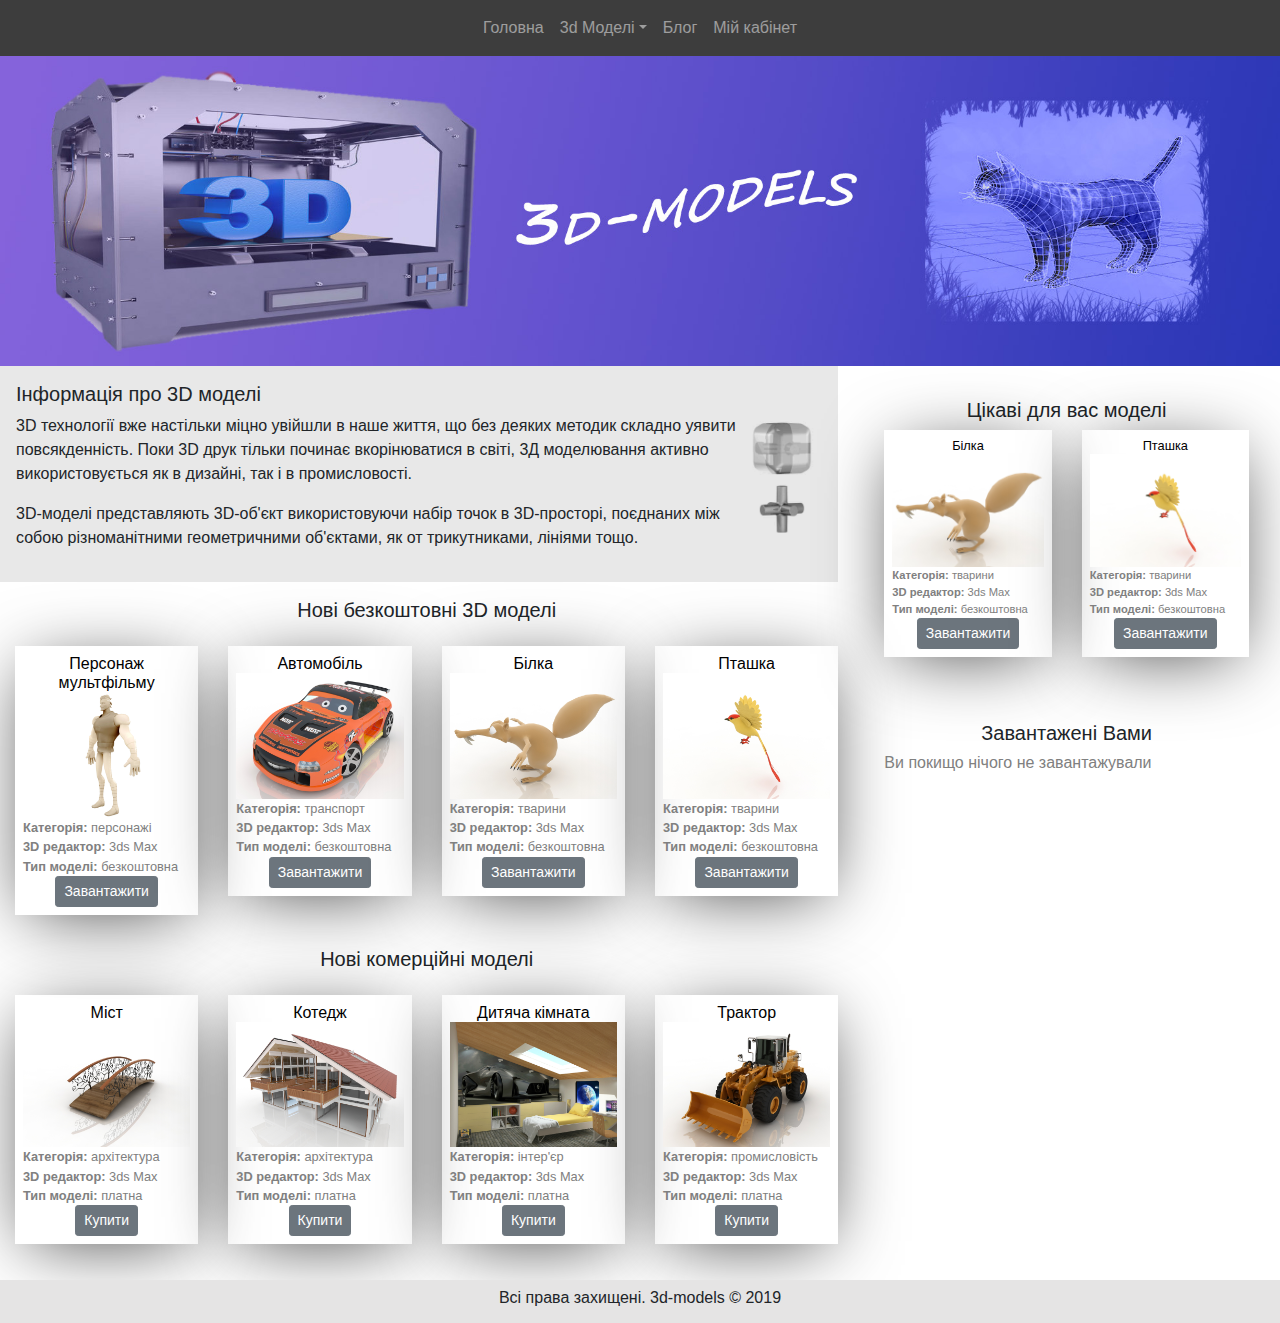
<file: Bezushko/index.html>
<!doctype html>
<html lang="en">
  <head>
    <!-- Required meta tags -->
    <meta charset="utf-8">
    <meta name="viewport" content="width=device-width, initial-scale=1, shrink-to-fit=no">
       <!-- Bootstrap CSS -->
    <link rel="stylesheet" href="https://stackpath.bootstrapcdn.com/bootstrap/4.3.1/css/bootstrap.min.css" integrity="sha384-ggOyR0iXCbMQv3Xipma34MD+dH/1fQ784/j6cY/iJTQUOhcWr7x9JvoRxT2MZw1T" crossorigin="anonymous">
    <link rel="stylesheet" href="https://cdnjs.cloudflare.com/ajax/libs/animate.css/3.7.0/animate.min.css">
    <link rel="stylesheet" type="text/css" href="style.css">
    <title>3d-models</title>
  </head>
  <body>
    <header>
        <nav class="navbar navbar-expand-lg navbar-dark nav-bg">
            <button class="navbar-toggler" type="button" data-toggle="collapse" data-target="#navbarSupportedContent" aria-controls="navbarSupportedContent" aria-expanded="false" aria-label="Toggle navigation">
                <span class="navbar-toggler-icon"></span>
            </button>
            <div class="collapse navbar-collapse justify-content-center" id="navbarSupportedContent">
                <ul class="navbar-nav  justify-content-center">
                    <li class="nav-item">
                        <a class="nav-link " href="index.html">Головна</a>
                    </li>
                    <li class="nav-item dropdown">
                            <a class="nav-link dropdown-toggle" href="#" id="dropdown01" data-toggle="dropdown" aria-haspopup="true" aria-expanded="false">3d Моделі</a>
                            <div class="dropdown-menu" aria-labelledby="dropdown01">
                              <a class="dropdown-item" href="#">Персонажі</a>
                              <a class="dropdown-item" href="#">Тварини</a>
                              <a class="dropdown-item" href="#">Транспорт</a>
                              <a class="dropdown-item" href="#">Промисловість</a>
                              <a class="dropdown-item" href="#">Архітектура</a>
                              <a class="dropdown-item" href="#">Інтер'єр</a>
                            </div>
                          </li>
                    <li class="nav-item">
                        <a class="nav-link" href="#">Блог</a>
                    </li>
                    <li class="nav-item">
                        <a class="nav-link" href="#">Мій кабінет</a>
                    </li>
                </ul>                
            </div>
        </nav>
        <img class="img-fluid" src="img/logo.jpg">
    </header>
    <div class="container-fluid">
        <div class="row">
            <main class="col-md-8">
                <div class="about p-3 mb-3">
                    <h5>Інформація про 3D моделі</h5>
                    <img class="gif" src="img/img-mod.gif">
                    <p>3D технології вже настільки міцно увійшли в наше життя, що без деяких методик складно уявити повсякденність. Поки 3D друк тільки починає вкорінюватися в світі, 3Д моделювання активно використовується як в дизайні, так і в промисловості.</p>
                        <p>3D-моделі представляють 3D-об'єкт використовуючи набір точок в 3D-просторі, поєднаних між собою різноманітними геометричними об'єктами, як от трикутниками, лініями тощо.</p>
                 </div>
               <div class="bezkoshtovni">
                   <h5 class="text-center pb-3">Нові безкоштовні 3D моделі</h5>
                   <div class="row">
                       <div class="col-md-3 pb-3">
                            <div class="model text-center p-2">
                                <h6>Персонаж мультфільму</h6>
                                 <img class="img-fluid" src="img/mod1.jpg">
                                 <p><span class="redaktor">Категорія: </span>персонажі</p>
                                <p><span class="redaktor">3D редактор: </span>3ds Max</p>
                                <p><span class="redaktor">Тип моделі: </span>безкоштовна</p>
                                <button type="button" class="btn btn-secondary btn-sm">Завантажити</button>
                            </div> 
                         </div>
                         <div class="col-md-3 pb-3">
                            <div class="model text-center p-2">
                                <h6>Автомобіль</h6>
                                 <img class="img-fluid" src="img/mod2.jpg">
                                 <p><span class="redaktor">Категорія: </span>транспорт</p>
                                <p><span class="redaktor">3D редактор: </span>3ds Max</p>
                                <p><span class="redaktor">Тип моделі: </span>безкоштовна</p>
                                <button type="button" class="btn btn-secondary btn-sm">Завантажити</button>
                            </div> 
                         </div>
                         <div class="col-md-3 pb-3">
                            <div class="model text-center p-2">
                                <h6>Білка</h6>
                                 <img class="img-fluid" src="img/mod3.jpg">
                                 <p><span class="redaktor">Категорія: </span>тварини</p>
                                <p><span class="redaktor">3D редактор: </span>3ds Max</p>
                                <p><span class="redaktor">Тип моделі: </span>безкоштовна</p>
                                <button type="button" class="btn btn-secondary btn-sm">Завантажити</button>
                            </div> 
                         </div>
                         <div class="col-md-3 pb-3">
                            <div class="model text-center p-2">
                                <h6>Пташка</h6>
                                 <img class="img-fluid" src="img/mod4.jpg">
                                 <p><span class="redaktor">Категорія: </span>тварини</p>
                                <p><span class="redaktor">3D редактор: </span>3ds Max</p>
                                <p><span class="redaktor">Тип моделі: </span>безкоштовна</p>
                                <button type="button" class="btn btn-secondary btn-sm">Завантажити</button>
                            </div> 
                         </div>

                   </div>
               </div>
               <div class="platni">
                   <h5 class="text-center mt-3 pb-3">Нові комерційні моделі</h5>
                   <div class="row">
                       <div class="col-md-3 pb-3">
                            <div class="model text-center p-2">
                                <h6>Міст</h6>
                                 <img class="img-fluid" src="img/mod5.jpg">
                                 <p><span class="redaktor">Категорія: </span>архітектура</p>
                                <p><span class="redaktor">3D редактор: </span>3ds Max</p>
                                <p><span class="redaktor">Тип моделі: </span>платна</p>
                                <button type="button" class="btn btn-secondary btn-sm">Купити</button>
                            </div> 
                         </div>
                         <div class="col-md-3 pb-3">
                            <div class="model text-center p-2">
                                <h6>Котедж</h6>
                                 <img class="img-fluid" src="img/mod6.jpg">
                                 <p><span class="redaktor">Категорія: </span>архітектура</p>
                                <p><span class="redaktor">3D редактор: </span>3ds Max</p>
                                <p><span class="redaktor">Тип моделі: </span>платна</p>
                                <button type="button" class="btn btn-secondary btn-sm">Купити</button>
                            </div> 
                         </div>
                         <div class="col-md-3 pb-3">
                            <div class="model text-center p-2">
                                <h6>Дитяча кімната</h6>
                                 <img class="img-fluid" src="img/mod7.jpg">
                                 <p><span class="redaktor">Категорія: </span>інтер'єр</p>
                                <p><span class="redaktor">3D редактор: </span>3ds Max</p>
                                <p><span class="redaktor">Тип моделі: </span>платна</p>
                                <button type="button" class="btn btn-secondary btn-sm">Купити</button>
                            </div> 
                         </div>
                         <div class="col-md-3 pb-3">
                            <div class="model text-center p-2">
                                <h6>Трактор</h6>
                                 <img class="img-fluid" src="img/mod8.jpg">
                                 <p><span class="redaktor">Категорія: </span>промисловість</p>
                                <p><span class="redaktor">3D редактор: </span>3ds Max</p>
                                <p><span class="redaktor">Тип моделі: </span>платна</p>
                                <button type="button" class="btn btn-secondary btn-sm">Купити</button>
                            </div> 
                         </div>

                   </div>
               </div>
                
                   
            </main>
            <aside class="zic-model col-md-4 animated pulse">
                <div class="p-3 my-3 "><h5 class="text-center">Цікаві для вас моделі</h5>
                    <div class="row">
                        <div class="col-md-6 pb-3">
                           <div class="model text-center p-2">
                               <h6>Білка</h6>
                                <img class="img-fluid" src="img/mod3.jpg">
                                <p><span class="redaktor">Категорія: </span>тварини</p>
                               <p><span class="redaktor">3D редактор: </span>3ds Max</p>
                               <p><span class="redaktor">Тип моделі: </span>безкоштовна</p>
                               <button type="button" class="btn btn-secondary btn-sm">Завантажити</button>
                           </div> 
                        </div>
                    

                        <div class="col-md-6 pb-3">
                           <div class="model text-center p-2">
                               <h6>Пташка</h6>
                                <img class="img-fluid" src="img/mod4.jpg">
                                <p><span class="redaktor">Категорія: </span>тварини</p>
                               <p><span class="redaktor">3D редактор: </span>3ds Max</p>
                               <p><span class="redaktor">Тип моделі: </span>безкоштовна</p>
                               <button type="button" class="btn btn-secondary btn-sm">Завантажити</button>
                           </div> 
                        </div>    
                    </div> </div>
                
                <div class="top p-3 my-3"><h5 class="text-center">Завантажені Вами</h5>
                   <h6 class="text-gray">Ви покищо нічого не завантажували</h6>
                </div>
            </aside>
            <footer class="col-md-12 text-center"><h6> Всі права захищені. 3d-models © 2019</h6>
                
            </footer>
        </div>
    </div>
    

    <!-- Optional JavaScript -->
    <!-- jQuery first, then Popper.js, then Bootstrap JS -->
    <script src="https://code.jquery.com/jquery-3.3.1.slim.min.js" integrity="sha384-q8i/X+965DzO0rT7abK41JStQIAqVgRVzpbzo5smXKp4YfRvH+8abtTE1Pi6jizo" crossorigin="anonymous"></script>
    <script src="https://cdnjs.cloudflare.com/ajax/libs/popper.js/1.14.7/umd/popper.min.js" integrity="sha384-UO2eT0CpHqdSJQ6hJty5KVphtPhzWj9WO1clHTMGa3JDZwrnQq4sF86dIHNDz0W1" crossorigin="anonymous"></script>
    <script src="https://stackpath.bootstrapcdn.com/bootstrap/4.3.1/js/bootstrap.min.js" integrity="sha384-JjSmVgyd0p3pXB1rRibZUAYoIIy6OrQ6VrjIEaFf/nJGzIxFDsf4x0xIM+B07jRM" crossorigin="anonymous"></script>
  </body>
</html>
</file>
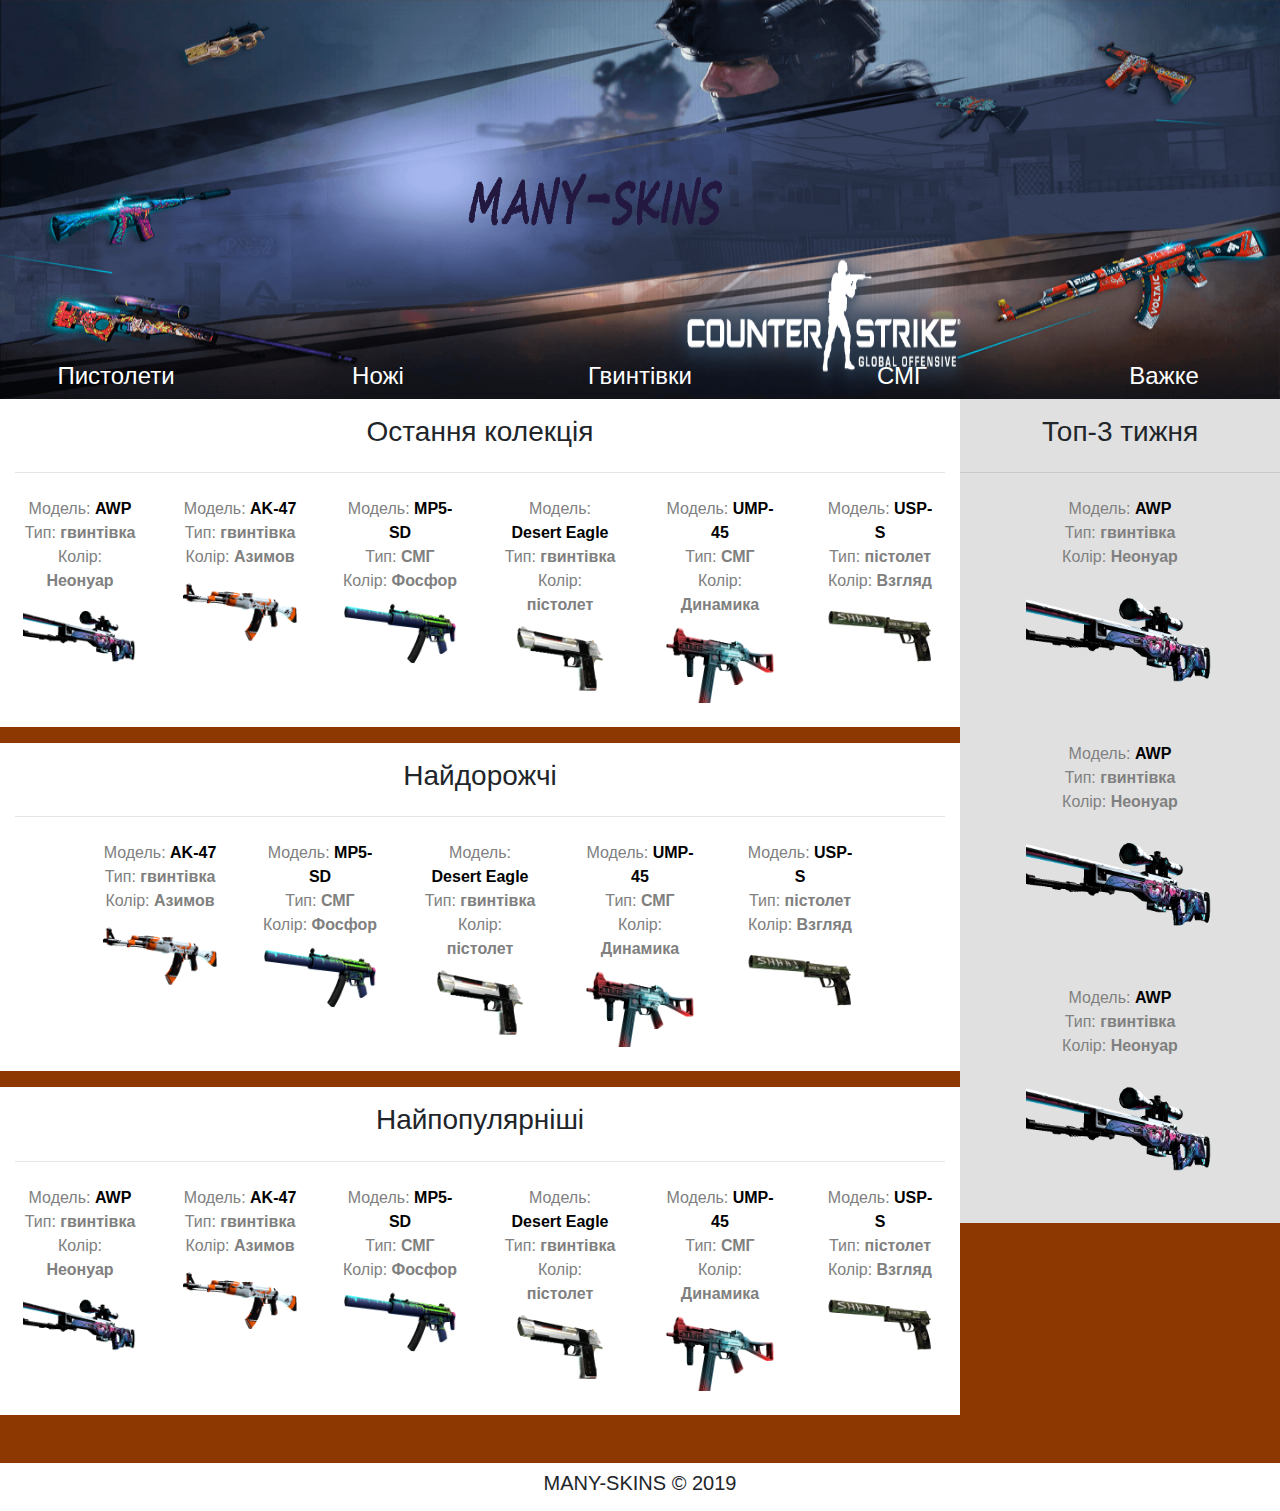
<file: Braniste/index.html>
<!doctype html>
<html lang="ru">
  <head>
    <!-- Required meta tags -->
    <meta charset="utf-8">
    <meta name="viewport" content="width=device-width, initial-scale=1, shrink-to-fit=no">

    <!-- Bootstrap CSS -->
    <link rel="stylesheet" href="https://stackpath.bootstrapcdn.com/bootstrap/4.3.1/css/bootstrap.min.css" integrity="sha384-ggOyR0iXCbMQv3Xipma34MD+dH/1fQ784/j6cY/iJTQUOhcWr7x9JvoRxT2MZw1T" crossorigin="anonymous">
    <link rel="stylesheet" type="text/css" href="style.css">
    <title>Hello, world!</title>
  </head>
  <body>
    <header>
            
            <img class="img-fluid w-100 h-bg" src="image/csgo_bg.png">
            <nav class="my-container">
                <div class="my-nav row">
                    <a href="" class="col-md">
                        <h4>Пистолети</h4>
                    </a>  
                    <a href="" class="col-md">
                        <h4>Ножі</h4>
                    </a> 
                    <a href="" class="col-md">
                        <h4>Гвинтівки</h4>
                    </a> 
                    <a href="" class="col-md">
                        <h4>СМГ</h4>
                    </a>
                    <a href="" class="col-md">
                        <h4>Важке</h4>
                    </a>  
                </div>
            </nav>
            
            

    </header>
    <div class="container-fluid my-container">
      <div class="row">
        <main class="col-md-9">
            <div class="row text-center last-col justify-content-center">
                <div class="col-12">
                    <h3 class="p-2 mt-2">Остання колекція</h3>
                    <hr>
                </div>
                <div class="col-md-2">
                    <div class="wapon mb-3 p-2">
                        <p><span class="about-card">Модель: </span><a class="about-tip model" href="">AWP</a></p>
                        <p><span class="about-card">Тип: </span><a class="about-tip" href="">гвинтівка</a></p>
                        <p><span class="about-card">Колір: </span><a class="about-tip" href="">Неонуар
                        <img class="img-fluid w-100" src="image/latest-collection/1.png"></a></p>
                    </div>
                </div>
                <div class="col-md-2">
                    <div class="wapon mb-3 p-2">
                        <p><span class="about-card">Модель: </span><a class="about-tip model" href="">AK-47</a></p>
                        <p><span class="about-card">Тип: </span><a class="about-tip" href="">гвинтівка</a></p>
                        <p><span class="about-card">Колір: </span><a class="about-tip" href="">Азимов
                        <img class="img-fluid w-100" src="image/latest-collection/2.png"></a></p>
                    </div>
                </div> 
                <div class="col-md-2">
                    <div class="wapon mb-3 p-2">
                        <p><span class="about-card">Модель: </span><a class="about-tip model" href="">MP5-SD</a></p>
                        <p><span class="about-card">Тип: </span><a class="about-tip" href="">СМГ</a></p>
                        <p><span class="about-card">Колір: </span><a class="about-tip" href="">Фосфор
                        <img class="img-fluid w-100" src="image/latest-collection/3.png"></a></p>
                    </div>
                </div> 
                <div class="col-md-2">
                    <div class="wapon mb-3 p-2">
                        <p><span class="about-card">Модель: </span><a class="about-tip model" href="">Desert Eagle</a></p>
                        <p><span class="about-card">Тип: </span><a class="about-tip" href="">гвинтівка</a></p>
                        <p><span class="about-card">Колір: </span><a class="about-tip" href="">пістолет
                        <img class="img-fluid w-100" src="image/latest-collection/4.png"></a></p>
                    </div>
                </div> 
                <div class="col-md-2">
                    <div class="wapon mb-3 p-2">
                        <p><span class="about-card">Модель: </span><a class="about-tip model" href="">UMP-45</a></p>
                        <p><span class="about-card">Тип: </span><a class="about-tip" href="">СМГ</a></p>
                        <p><span class="about-card">Колір: </span><a class="about-tip" href="">Динамика
                        <img class="img-fluid w-100" src="image/latest-collection/5.png"></a></p>
                    </div>
                </div> 
                <div class="col-md-2">
                    <div class="wapon mb-3 p-2">
                        <p><span class="about-card">Модель: </span><a class="about-tip model" href="">USP-S</a></p>
                        <p><span class="about-card">Тип: </span><a class="about-tip" href="">пістолет</a></p>
                        <p><span class="about-card">Колір: </span><a class="about-tip" href="">Взгляд 
                        <img class="img-fluid w-100" src="image/latest-collection/6.png"></a></p>
                    </div>
                </div>   
                  
            </div> 
            <div class="row text-center max-price mt-3 justify-content-center">
                <div class="col-12">
                    <h3 class="p-2 mt-2">Найдорожчі</h3>
                    <hr>
                </div>
                <div class="col-md-2">
                    <div class="wapon mb-3 p-2">
                        <p><span class="about-card">Модель: </span><a class="about-tip model" href="">AK-47</a></p>
                        <p><span class="about-card">Тип: </span><a class="about-tip" href="">гвинтівка</a></p>
                        <p><span class="about-card">Колір: </span><a class="about-tip" href="">Азимов
                        <img class="img-fluid w-100" src="image/latest-collection/2.png"></a></p>
                    </div>
                </div> 
                <div class="col-md-2">
                    <div class="wapon mb-3 p-2">
                        <p><span class="about-card">Модель: </span><a class="about-tip model" href="">MP5-SD</a></p>
                        <p><span class="about-card">Тип: </span><a class="about-tip" href="">СМГ</a></p>
                        <p><span class="about-card">Колір: </span><a class="about-tip" href="">Фосфор
                        <img class="img-fluid w-100" src="image/latest-collection/3.png"></a></p>
                    </div>
                </div> 
                <div class="col-md-2">
                    <div class="wapon mb-3 p-2">
                        <p><span class="about-card">Модель: </span><a class="about-tip model" href="">Desert Eagle</a></p>
                        <p><span class="about-card">Тип: </span><a class="about-tip" href="">гвинтівка</a></p>
                        <p><span class="about-card">Колір: </span><a class="about-tip" href="">пістолет
                        <img class="img-fluid w-100" src="image/latest-collection/4.png"></a></p>
                    </div>
                </div> 
                <div class="col-md-2">
                    <div class="wapon mb-3 p-2">
                        <p><span class="about-card">Модель: </span><a class="about-tip model" href="">UMP-45</a></p>
                        <p><span class="about-card">Тип: </span><a class="about-tip" href="">СМГ</a></p>
                        <p><span class="about-card">Колір: </span><a class="about-tip" href="">Динамика
                        <img class="img-fluid w-100" src="image/latest-collection/5.png"></a></p>
                    </div>
                </div> 
                <div class="col-md-2">
                    <div class="wapon mb-3 p-2">
                        <p><span class="about-card">Модель: </span><a class="about-tip model" href="">USP-S</a></p>
                        <p><span class="about-card">Тип: </span><a class="about-tip" href="">пістолет</a></p>
                        <p><span class="about-card">Колір: </span><a class="about-tip" href="">Взгляд 
                        <img class="img-fluid w-100" src="image/latest-collection/6.png"></a></p>
                    </div>
                </div>   
                  
            </div>
            <div class="row text-center max-popul mt-3 justify-content-center">
                <div class="col-12">
                    <h3 class="p-2 mt-2">Найпопулярніші</h3>
                    <hr>
                </div>
                <div class="col-md-2">
                    <div class="wapon mb-3 p-2">
                        <p><span class="about-card">Модель: </span><a class="about-tip model" href="">AWP</a></p>
                        <p><span class="about-card">Тип: </span><a class="about-tip" href="">гвинтівка</a></p>
                        <p><span class="about-card">Колір: </span><a class="about-tip" href="">Неонуар
                        <img class="img-fluid w-100" src="image/latest-collection/1.png"></a></p>
                    </div>
                </div>
                <div class="col-md-2">
                    <div class="wapon mb-3 p-2">
                        <p><span class="about-card">Модель: </span><a class="about-tip model" href="">AK-47</a></p>
                        <p><span class="about-card">Тип: </span><a class="about-tip" href="">гвинтівка</a></p>
                        <p><span class="about-card">Колір: </span><a class="about-tip" href="">Азимов
                        <img class="img-fluid w-100" src="image/latest-collection/2.png"></a></p>
                    </div>
                </div> 
                <div class="col-md-2">
                    <div class="wapon mb-3 p-2">
                        <p><span class="about-card">Модель: </span><a class="about-tip model" href="">MP5-SD</a></p>
                        <p><span class="about-card">Тип: </span><a class="about-tip" href="">СМГ</a></p>
                        <p><span class="about-card">Колір: </span><a class="about-tip" href="">Фосфор
                        <img class="img-fluid w-100" src="image/latest-collection/3.png"></a></p>
                    </div>
                </div> 
                <div class="col-md-2">
                    <div class="wapon mb-3 p-2">
                        <p><span class="about-card">Модель: </span><a class="about-tip model" href="">Desert Eagle</a></p>
                        <p><span class="about-card">Тип: </span><a class="about-tip" href="">гвинтівка</a></p>
                        <p><span class="about-card">Колір: </span><a class="about-tip" href="">пістолет
                        <img class="img-fluid w-100" src="image/latest-collection/4.png"></a></p>
                    </div>
                </div> 
                <div class="col-md-2">
                    <div class="wapon mb-3 p-2">
                        <p><span class="about-card">Модель: </span><a class="about-tip model" href="">UMP-45</a></p>
                        <p><span class="about-card">Тип: </span><a class="about-tip" href="">СМГ</a></p>
                        <p><span class="about-card">Колір: </span><a class="about-tip" href="">Динамика
                        <img class="img-fluid w-100" src="image/latest-collection/5.png"></a></p>
                    </div>
                </div> 
                <div class="col-md-2">
                    <div class="wapon mb-3 p-2">
                        <p><span class="about-card">Модель: </span><a class="about-tip model" href="">USP-S</a></p>
                        <p><span class="about-card">Тип: </span><a class="about-tip" href="">пістолет</a></p>
                        <p><span class="about-card">Колір: </span><a class="about-tip" href="">Взгляд 
                        <img class="img-fluid w-100" src="image/latest-collection/6.png"></a></p>
                    </div>
                </div>   
                  
            </div>
          
        </main>
        <aside class="col-md-3">
            <div class="top-nedeli">
                <div class="row text-center justify-content-center">
                    <div class="col-12">
                        <h3 class="mt-2 p-2">Топ-3 тижня</h3>
                        <hr>
                    </div>
                    <div class="col-8">
                        <div class="wapon mb-3 p-2">
                            <p><span class="about-card">Модель: </span><a class="about-tip model" href="">AWP</a></p>
                            <p><span class="about-card">Тип: </span><a class="about-tip" href="">гвинтівка</a></p>
                            <p><span class="about-card">Колір: </span><a class="about-tip" href="">Неонуар
                            <img class="img-fluid w-100" src="image/latest-collection/1.png"></a></p>
                        </div>
                    </div>
                    <div class="col-8">
                        <div class="wapon mb-3 p-2">
                            <p><span class="about-card">Модель: </span><a class="about-tip model" href="">AWP</a></p>
                            <p><span class="about-card">Тип: </span><a class="about-tip" href="">гвинтівка</a></p>
                            <p><span class="about-card">Колір: </span><a class="about-tip" href="">Неонуар
                            <img class="img-fluid w-100" src="image/latest-collection/1.png"></a></p>
                        </div>
                    </div>
                    <div class="col-8">
                        <div class="wapon mb-3 p-2">
                            <p><span class="about-card">Модель: </span><a class="about-tip model" href="">AWP</a></p>
                            <p><span class="about-card">Тип: </span><a class="about-tip" href="">гвинтівка</a></p>
                            <p><span class="about-card">Колір: </span><a class="about-tip" href="">Неонуар
                            <img class="img-fluid w-100" src="image/latest-collection/1.png"></a></p>
                        </div>
                    </div>
                </div> 
            </div>
        </aside>
        <footer class="col-md-12 p-2 text-center mt-5">
            <h5>MANY-SKINS © 2019</h5>
        </footer>
      </div>
    </div>
   

    <!-- Optional JavaScript -->
    <!-- jQuery first, then Popper.js, then Bootstrap JS -->
    <script src="https://code.jquery.com/jquery-3.3.1.slim.min.js" integrity="sha384-q8i/X+965DzO0rT7abK41JStQIAqVgRVzpbzo5smXKp4YfRvH+8abtTE1Pi6jizo" crossorigin="anonymous"></script>
    <script src="https://cdnjs.cloudflare.com/ajax/libs/popper.js/1.14.7/umd/popper.min.js" integrity="sha384-UO2eT0CpHqdSJQ6hJty5KVphtPhzWj9WO1clHTMGa3JDZwrnQq4sF86dIHNDz0W1" crossorigin="anonymous"></script>
    <script src="https://stackpath.bootstrapcdn.com/bootstrap/4.3.1/js/bootstrap.min.js" integrity="sha384-JjSmVgyd0p3pXB1rRibZUAYoIIy6OrQ6VrjIEaFf/nJGzIxFDsf4x0xIM+B07jRM" crossorigin="anonymous"></script>
  </body>
</html>
</file>
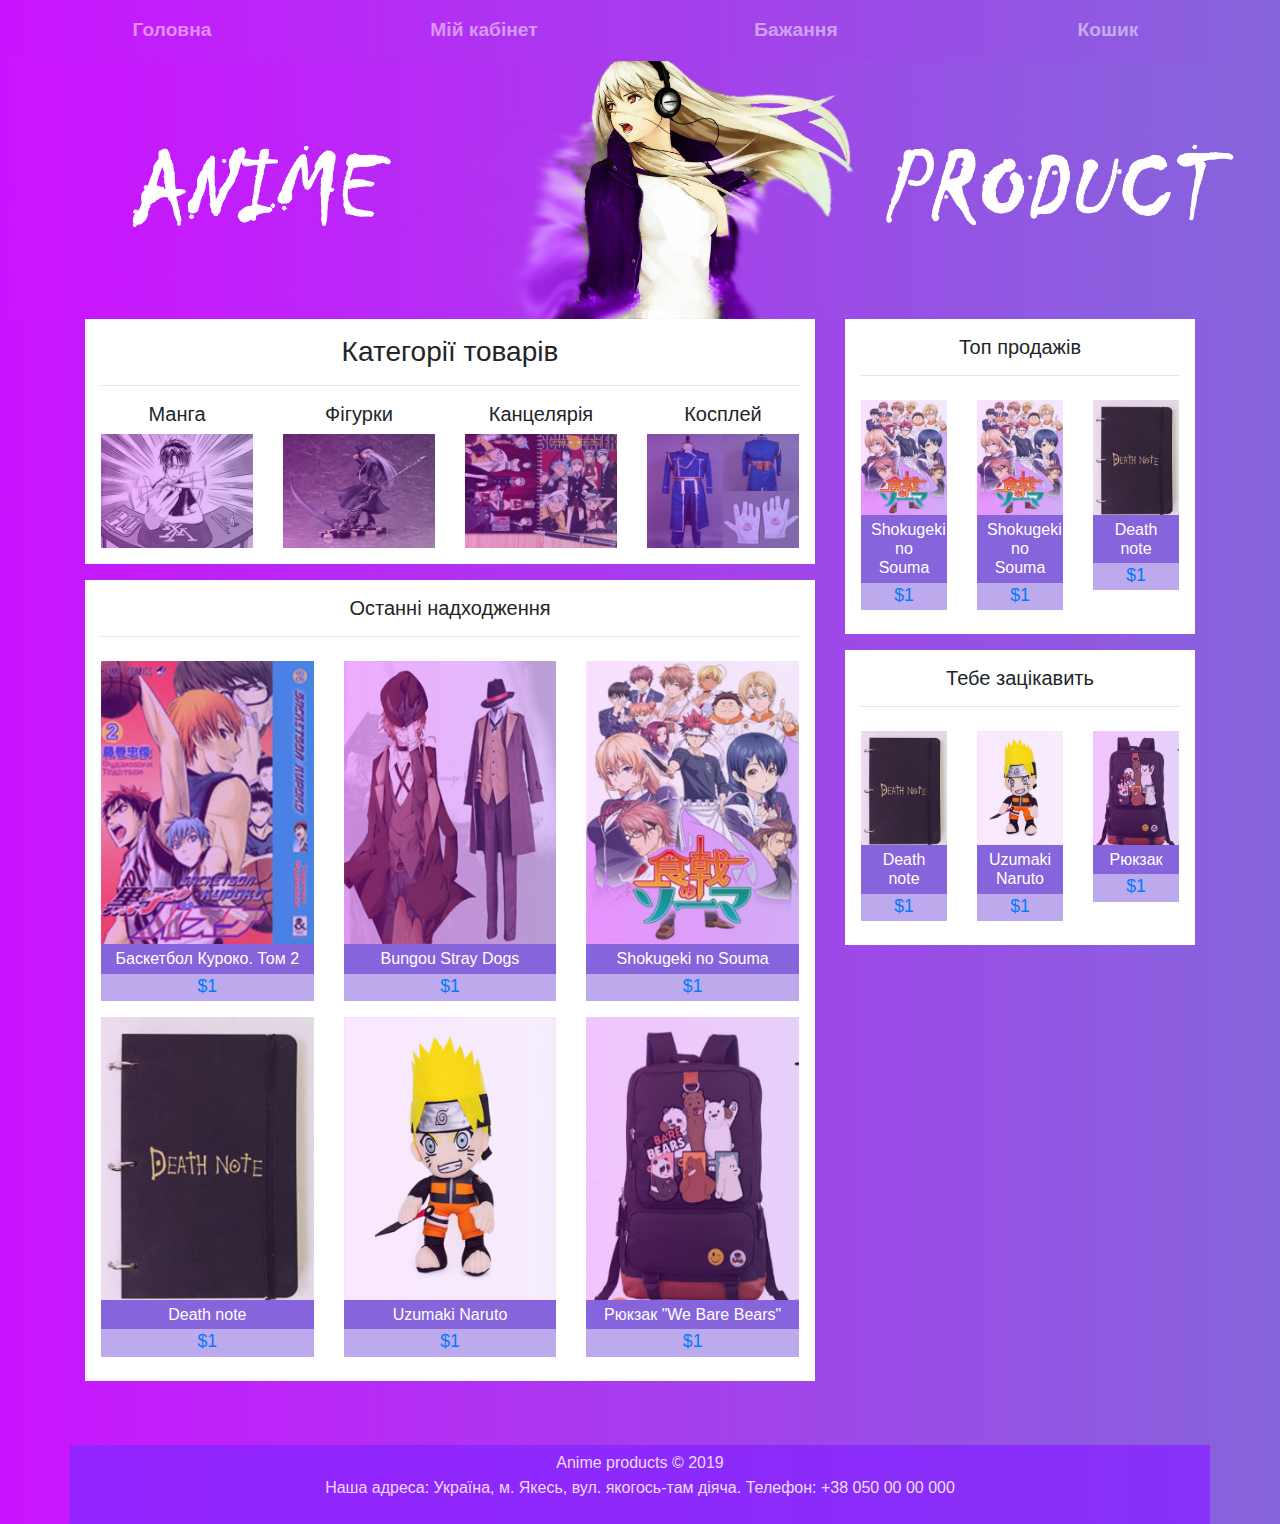
<file: Isaev/index.html>
<!doctype html>
<html lang="en">
  <head>
    <!-- Required meta tags -->
    <meta charset="utf-8">
    <meta name="viewport" content="width=device-width, initial-scale=1, shrink-to-fit=no">
       <!-- Bootstrap CSS -->
    <link rel="stylesheet" href="https://stackpath.bootstrapcdn.com/bootstrap/4.3.1/css/bootstrap.min.css" integrity="sha384-ggOyR0iXCbMQv3Xipma34MD+dH/1fQ784/j6cY/iJTQUOhcWr7x9JvoRxT2MZw1T" crossorigin="anonymous">
    <link rel="stylesheet" type="text/css" href="style.css">
    <title>Аnime products</title>
  </head>
  <body>
    <header>
        <nav class="navbar navbar-expand-lg navbar-dark nav-bg">
            <button class="navbar-toggler" type="button" data-toggle="collapse" data-target="#navbarSupportedContent" aria-controls="navbarSupportedContent" aria-expanded="false" aria-label="Toggle navigation">
                <span class="navbar-toggler-icon"></span>
            </button>
            <div class="collapse navbar-collapse justify-content-center" id="navbarSupportedContent">
                <ul class="navbar-nav  justify-content-center">
                    <li class="nav-item">
                        <a class="nav-link" href="index.html">Головна</a>
                    </li>
                    <li class="nav-item">
                        <a class="nav-link" href="#">Мій кабінет</a>
                    </li>
                    <li class="nav-item">
                        <a class="nav-link" href="#">Бажання</a>
                    </li>
                    <li class="nav-item">
                        <a class="nav-link" href="#">Кошик</a>
                    </li>
                </ul>                
            </div>
        </nav>
        <img class="top-brand w-100" src="img/top-brand.jpg">
    </header>
    <div class="container">
        <div class="row">
            <main class="col-md-8">
                <div class="kategori p-3"><h3 class="text-center">Категорії товарів</h3>
                    <hr class="">
                    <div class="row">
                        <div class="item-kategori col-md-3">
                            <h5 class="text-center">Манга</h5>
                            <a href="#"><img class="img-fluid w-100" src="img/manga.jpg"></a>
                        </div>
                        <div class="item-kategori col-md-3">
                            <h5 class="text-center">Фігурки</h5>
                            <a href="#"><img class="img-fluid w-100" src="img/figurines.jpg"></a>
                        </div>
                        <div class="item-kategori col-md-3">
                            <h5 class="text-center">Канцелярія</h5>
                            <a href="#"><img class="img-fluid w-100" src="img/office.jpg"></a>
                        </div>
                        <div class="item-kategori col-md-3">
                            <h5 class="text-center">Косплей</h5>
                           <a href="#"><img class="img-fluid w-100" src="img/kosplay.jpg"></a>
                        </div>
                        

                    </div> 
                 </div> 
                <div class="new p-3 my-3"><h5 class="text-center">Останні надходження</h5>
                    <hr class="">
                    <div class="row">
                        <a href="" class="item-product text-center col-md-4 mt-2">
                            <img class="img-fluid w-100" src="img/item-product1.jpg">
                            <h6 class="item-product-title">Баскетбол Куроко. Том 2</h6>
                            <h4 class="price p-1">$1</h4>
                        </a>
                        <a href="" class="item-product text-center col-md-4 mt-2">
                            <img class="img-fluid w-100" src="img/item-product2.jpg">
                            <h6 class="item-product-title">Bungou Stray Dogs</h6>
                            <h4 class="price p-1">$1</h4>
                        </a>
                        <a href="" class="item-product text-center col-md-4 mt-2">
                            <img class="img-fluid w-100" src="img/item-product3.jpg">
                            <h6 class="item-product-title">Shokugeki no Souma</h6>
                            <h4 class="price p-1">$1</h4>
                        </a>
                        <a href="" class="item-product text-center col-md-4 mt-2">
                            <img class="img-fluid w-100" src="img/item-product4.jpg">
                            <h6 class="item-product-title">Death note</h6>
                            <h4 class="price p-1">$1</h4>
                        </a>
                        <a href="" class="item-product text-center col-md-4 mt-2">
                            <img class="img-fluid w-100" src="img/item-product5.jpg">
                            <h6 class="item-product-title">Uzumaki Naruto</h6>
                            <h4 class="price p-1">$1</h4>
                        </a>
                        <a href="" class="item-product text-center col-md-4 mt-2">
                            <img class="img-fluid w-100" src="img/item-product6.jpg">
                            <h6 class="item-product-title">Рюкзак "We Bare Bears"</h6>
                            <h4 class="price p-1">$1</h4>
                        </a>

                        

                    </div>
                </div>

               
                   
            </main>
            <aside class="col-md-4">
                <div class="top p-3 mb-3"><h5 class="text-center">Топ продажів</h5>
                    <hr class="">
                    <div class="row">
                        <a href="" class="item-product text-center col-md-4 mt-2">
                            <img class="img-fluid w-100" src="img/item-product3.jpg">
                            <h6 class="item-product-title">Shokugeki no Souma</h6>
                            <h4 class="price p-1">$1</h4>
                        </a>
                        <a href="" class="item-product text-center col-md-4 mt-2">
                            <img class="img-fluid w-100" src="img/item-product3.jpg">
                            <h6 class="item-product-title">Shokugeki no Souma</h6>
                            <h4 class="price p-1">$1</h4>
                        </a>
                        <a href="" class="item-product text-center col-md-4 mt-2">
                            <img class="img-fluid w-100" src="img/item-product4.jpg">
                            <h6 class="item-product-title">Death note</h6>
                            <h4 class="price p-1">$1</h4>
                        </a>
                        
                    </div>
                </div>
                <div class="top-my p-3 mt-3"><h5 class="text-center">Тебе зацікавить</h5>
                    <hr class="">
                    <div class="row">
                        <a href="" class="item-product text-center col-md-4 mt-2">
                            <img class="img-fluid w-100" src="img/item-product4.jpg">
                            <h6 class="item-product-title">Death note</h6>
                            <h4 class="price p-1">$1</h4>
                        </a>
                        <a href="" class="item-product text-center col-md-4 mt-2">
                            <img class="img-fluid w-100" src="img/item-product5.jpg">
                            <h6 class="item-product-title">Uzumaki Naruto</h6>
                            <h4 class="price p-1">$1</h4>
                        </a>
                        <a href="" class="item-product text-center col-md-4 mt-2">
                            <img class="img-fluid w-100" src="img/item-product6.jpg">
                            <h6 class="item-product-title">Рюкзак</h6>
                            <h4 class="price p-1">$1</h4>
                        </a>
                    </div> 
                </div>
                 
            </aside>
            <footer class="col-md-12 mt-5 p-2 text-center"><h6>Аnime products © 2019</h6>
                <p>Наша адреса: Україна, м. Якесь, вул. якогось-там діяча.  Телефон: +38 050 00 00 000 </p>
            </footer>
        </div>
    </div>
    

    <!-- Optional JavaScript -->
    <!-- jQuery first, then Popper.js, then Bootstrap JS -->
    <script src="https://code.jquery.com/jquery-3.3.1.slim.min.js" integrity="sha384-q8i/X+965DzO0rT7abK41JStQIAqVgRVzpbzo5smXKp4YfRvH+8abtTE1Pi6jizo" crossorigin="anonymous"></script>
    <script src="https://cdnjs.cloudflare.com/ajax/libs/popper.js/1.14.7/umd/popper.min.js" integrity="sha384-UO2eT0CpHqdSJQ6hJty5KVphtPhzWj9WO1clHTMGa3JDZwrnQq4sF86dIHNDz0W1" crossorigin="anonymous"></script>
    <script src="https://stackpath.bootstrapcdn.com/bootstrap/4.3.1/js/bootstrap.min.js" integrity="sha384-JjSmVgyd0p3pXB1rRibZUAYoIIy6OrQ6VrjIEaFf/nJGzIxFDsf4x0xIM+B07jRM" crossorigin="anonymous"></script>
  </body>
</html>
</file>
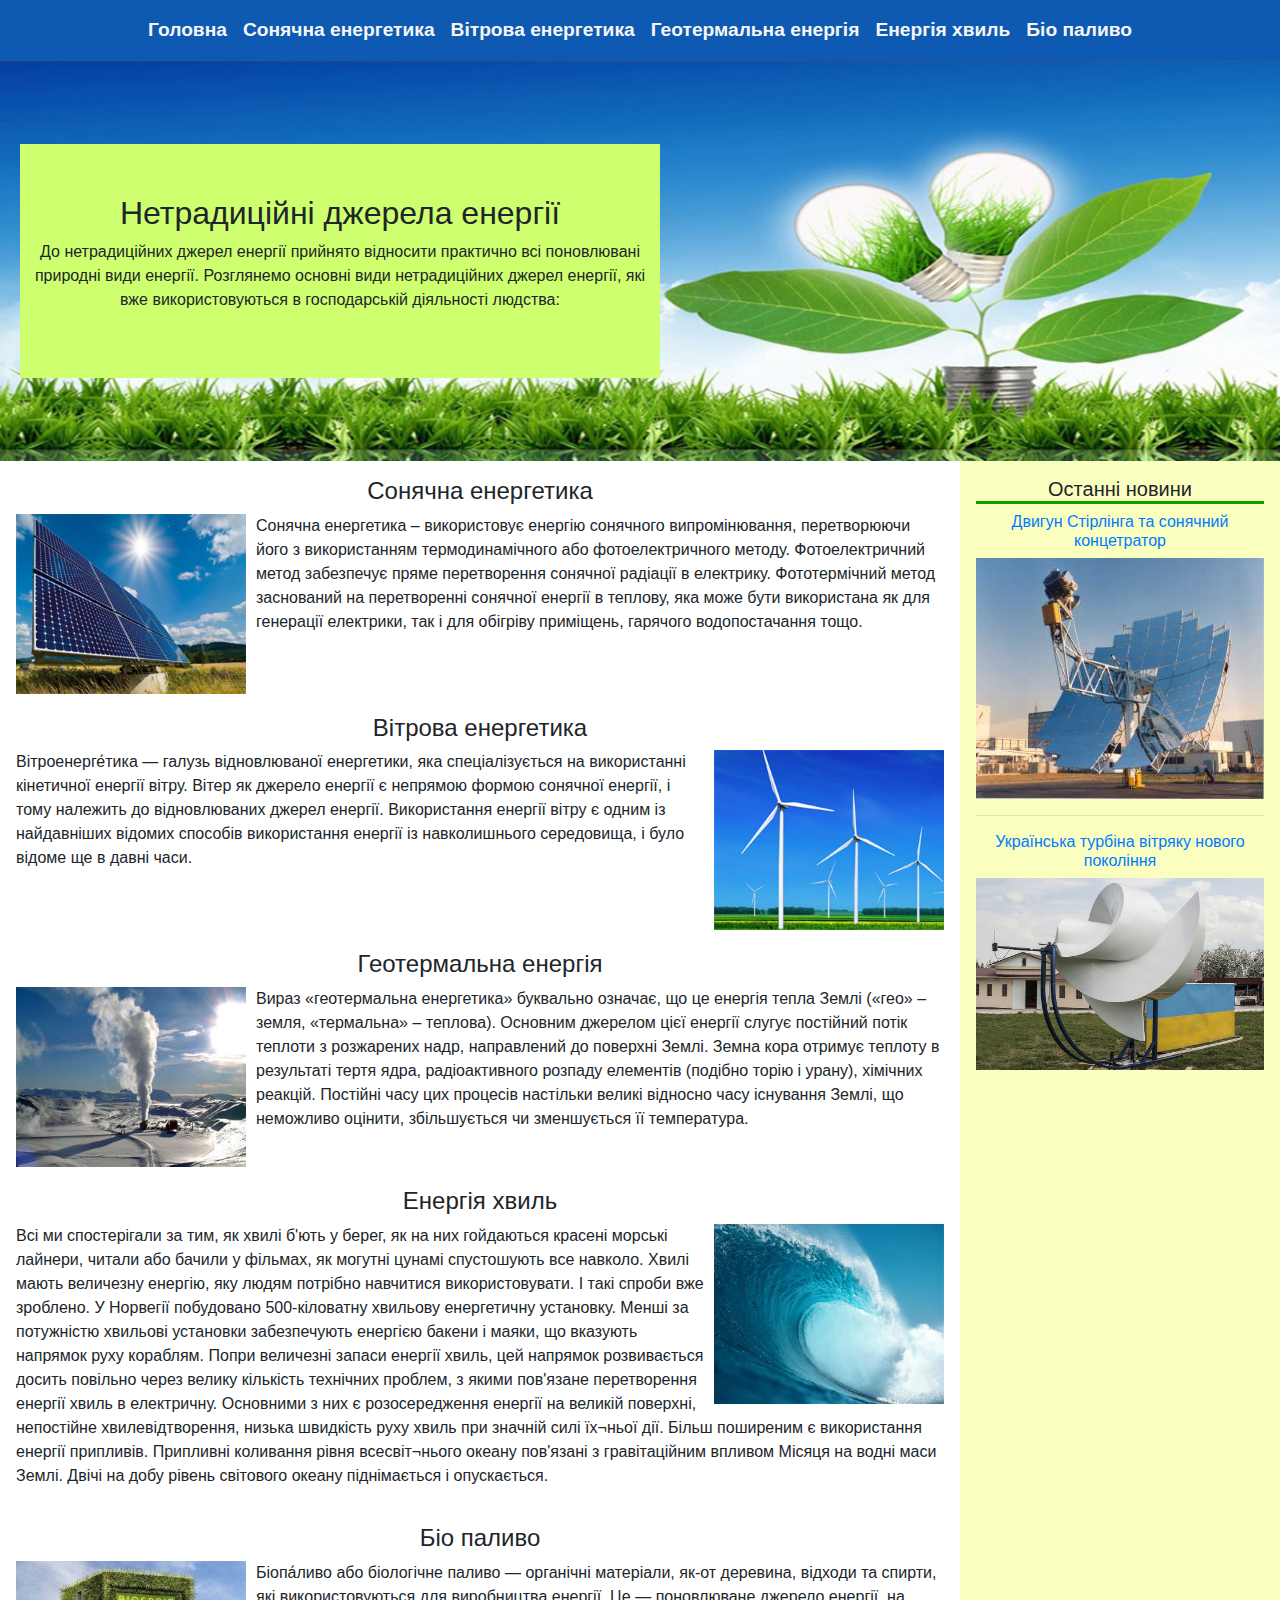
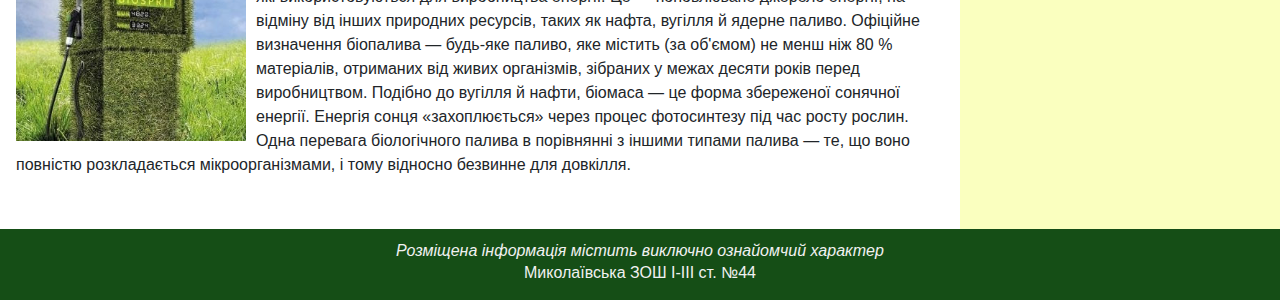
<file: Litvinchuk/index.html>
<!doctype html>
<html lang="en">
  <head>
    <!-- Required meta tags -->
    <meta charset="utf-8">
    <meta name="viewport" content="width=device-width, initial-scale=1, shrink-to-fit=no">
       <!-- Bootstrap CSS -->
    <link rel="stylesheet" href="https://stackpath.bootstrapcdn.com/bootstrap/4.3.1/css/bootstrap.min.css" integrity="sha384-ggOyR0iXCbMQv3Xipma34MD+dH/1fQ784/j6cY/iJTQUOhcWr7x9JvoRxT2MZw1T" crossorigin="anonymous">
    <link rel="stylesheet" type="text/css" href="style.css">
    <title>Alternative sources</title>
  </head>
  <body>
    <nav class="navbar navbar-expand-lg navbar-light nav-bg">
        <button class="navbar-toggler  ml-auto nav-botton" type="button" data-toggle="collapse" data-target="#navbarSupportedContent" aria-controls="navbarSupportedContent" aria-expanded="false" aria-label="Toggle navigation">
        <span class="navbar-toggler-icon"></span>
        </button>
        <div class="collapse navbar-collapse justify-content-center" id="navbarSupportedContent">
            <ul class="navbar-nav  justify-content-center">
                <li class="nav-item">
                    <a class="nav-link" href="index.html">Головна</a>
                </li>
                <li class="nav-item">
                    <a class="nav-link" href="#">Сонячна енергетика</a>
                </li>
                <li class="nav-item">
                    <a class="nav-link" href="#">Вітрова енергетика</a>
                </li>
                <li class="nav-item">
                    <a class="nav-link" href="#">Геотермальна енергія</a>
                </li>
                <li class="nav-item">
                    <a class="nav-link" href="#">Енергія хвиль</a>
                </li>
                <li class="nav-item">
                    <a class="nav-link" href="#">Біо паливо</a>
                </li>
            </ul>  
        </div>           
    </nav>
    <div class="claider d-flex">
        
        <div class="about-sources">
            <h2 class="text-center">Нетрадиційні джерела енергії</h2>
            <p class="text-center">
              До нетрадиційних джерел енергії прийнято відносити практично всі поновлювані природні види енергії. Розглянемо основні види нетрадиційних джерел енергії, які вже використовуються в господарській діяльності людства:
            </p>   
        </div>




    </div>
    <div class="container-fluid">
        <div class="row">
            <main class="col-md-9 p-3">
                
                <div class="main-block">
                    <h4 class="text-center">Cонячна енергетика</h4>
                    <img src="img/solar-bat.jpg" class="img-fluid img-l">
                    <p>
                        Cонячна енергетика – використовує енергію сонячного випромінювання, перетворюючи його з використанням термодинамічного або фотоелектричного методу. Фотоелектричний метод забезпечує пряме перетворення сонячної радіації в електрику. Фототермічний метод заснований на перетворенні сонячної енергії в теплову, яка може бути використана як для генерації електрики, так і для обігріву приміщень, гарячого водопостачання тощо.
                    </p>
                </div>
                <div class="main-block">
                    <h4 class="text-center">Вітрова енергетика</h4>
                    <img src="img/windmill.jpg" class="img-fluid img-r">
                    <p>                      
                        Вітроенерге́тика — галузь відновлюваної енергетики, яка спеціалізується на використанні кінетичної енергії вітру.

                        Вітер як джерело енергії є непрямою формою сонячної енергії, і тому належить до відновлюваних джерел енергії. Використання енергії вітру є одним із найдавніших відомих способів використання енергії із навколишнього середовища, і було відоме ще в давні часи.
                    </p>
                </div>
                <div class="main-block">
                    <h4 class="text-center">Геотермальна енергія</h4>
                    <img src="img/geothermal.jpg" class="img-fluid img-l">
                    <p>
                        Вираз «геотермальна енергетика» буквально означає, що це енергія тепла Землі («гео» – земля, «термальна» – теплова). Основним джерелом цієї енергії слугує постійний потік теплоти з розжарених надр, направлений до поверхні Землі. Земна кора отримує теплоту в результаті тертя ядра, радіоактивного розпаду елементів (подібно торію і урану), хімічних реакцій. Постійні часу цих процесів настільки великі відносно часу існування Землі, що неможливо оцінити, збільшується чи зменшується її температура. 
                    </p>
                </div>
                <div class="main-block">
                    <h4 class="text-center">Енергія хвиль</h4>
                    <img src="img/waves.jpg" class="img-fluid img-r">
                    <p>
                        Всі ми спостерігали за тим, як хвилі б'ють у берег, як на них гойдаються красені морські лайнери, читали або бачили у фільмах, як могутні цунамі спустошують все навколо. Хвилі мають величезну енергію, яку людям потрібно навчитися використовувати. І такі спроби вже зроблено.

                        У Норвегії побудовано 500-кіловатну хвильову енергетичну установку. Менші за потужністю хвильові установки забезпечують енергією бакени і маяки, що вказують напрямок руху кораблям. Попри величезні запаси енергії хвиль, цей напрямок розвивається досить повільно через велику кількість технічних проблем, з якими пов'язане перетворення енергії хвиль в електричну. Основними з них є розосередження енергії на великій поверхні, непостійне хвилевідтворення, низька швидкість руху хвиль при значній силі їх¬ньої дії.

                        Більш поширеним є використання енергії припливів. Припливні коливання рівня всесвіт¬нього океану пов'язані з гравітаційним впливом Місяця на водні маси Землі. Двічі на добу рівень світового океану піднімається і опускається.
                    </p>
                </div>
                <div class="main-block">
                    <h4 class="text-center">Біо паливо</h4>
                    <img src="img/biofuels.jpg" class="img-fluid img-l">
                    <p>
                        Біопа́ливо або біологічне паливо — органічні матеріали, як-от деревина, відходи та спирти, які використовуються для виробництва енергії. Це — поновлюване джерело енергії, на відміну від інших природних ресурсів, таких як нафта, вугілля й ядерне паливо. Офіційне визначення біопалива — будь-яке паливо, яке містить (за об'ємом) не менш ніж 80 % матеріалів, отриманих від живих організмів, зібраних у межах десяти років перед виробництвом.

                        Подібно до вугілля й нафти, біомаса — це форма збереженої сонячної енергії. Енергія сонця «захоплюється» через процес фотосинтезу під час росту рослин. Одна перевага біологічного палива в порівнянні з іншими типами палива — те, що воно повністю розкладається мікроорганізмами, і тому відносно безвинне для довкілля.
                    </p>
                </div>

            </main>
            <aside class="col-md-3 aside-bg p-3 text-center">
                <h5 class="text-center">Останні новини</h5>
                <a href="#"><h6>Двигун Стірлінга та сонячний концетратор</h6> <img src="img/SolarStirlingEngine.jpg" class="img-fluid w-100">
                </a>
               
                <hr class="mt-3">
                <a href="#"><h6>Українська турбіна вітряку нового покоління</h6><img src="img/rotor-onipko-3.jpg" class="img-fluid w-100">
                </a>
            </aside>
            <footer class="col-md-12 text-center">
                <i>Розміщена інформація містить виключно ознайомчий характер</i>
                <h6>Миколаївська ЗОШ І-ІІІ ст. №44</h6></footer>
        </div>
    </div>
    

    <!-- Optional JavaScript -->
    <!-- jQuery first, then Popper.js, then Bootstrap JS -->
    <script src="https://code.jquery.com/jquery-3.3.1.slim.min.js" integrity="sha384-q8i/X+965DzO0rT7abK41JStQIAqVgRVzpbzo5smXKp4YfRvH+8abtTE1Pi6jizo" crossorigin="anonymous"></script>
    <script src="https://cdnjs.cloudflare.com/ajax/libs/popper.js/1.14.7/umd/popper.min.js" integrity="sha384-UO2eT0CpHqdSJQ6hJty5KVphtPhzWj9WO1clHTMGa3JDZwrnQq4sF86dIHNDz0W1" crossorigin="anonymous"></script>
    <script src="https://stackpath.bootstrapcdn.com/bootstrap/4.3.1/js/bootstrap.min.js" integrity="sha384-JjSmVgyd0p3pXB1rRibZUAYoIIy6OrQ6VrjIEaFf/nJGzIxFDsf4x0xIM+B07jRM" crossorigin="anonymous"></script>
  </body>
</html>
</file>
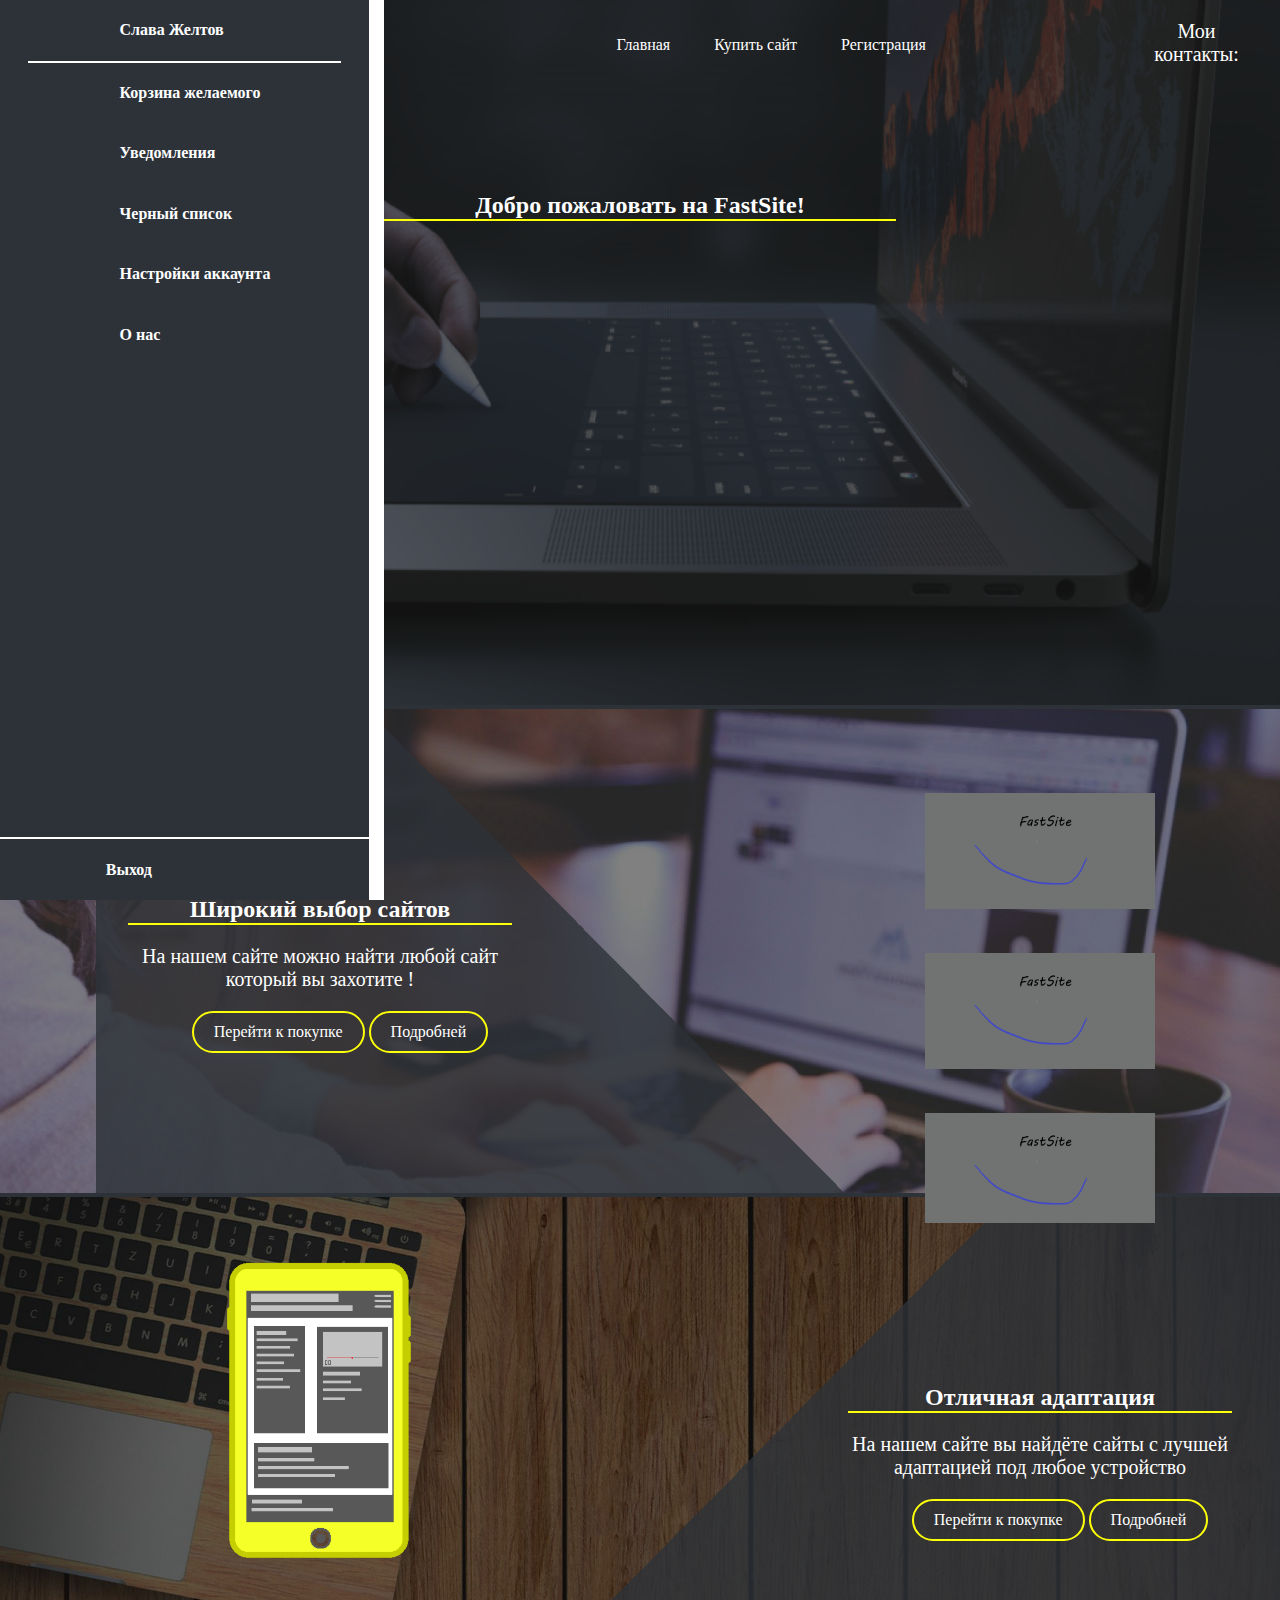
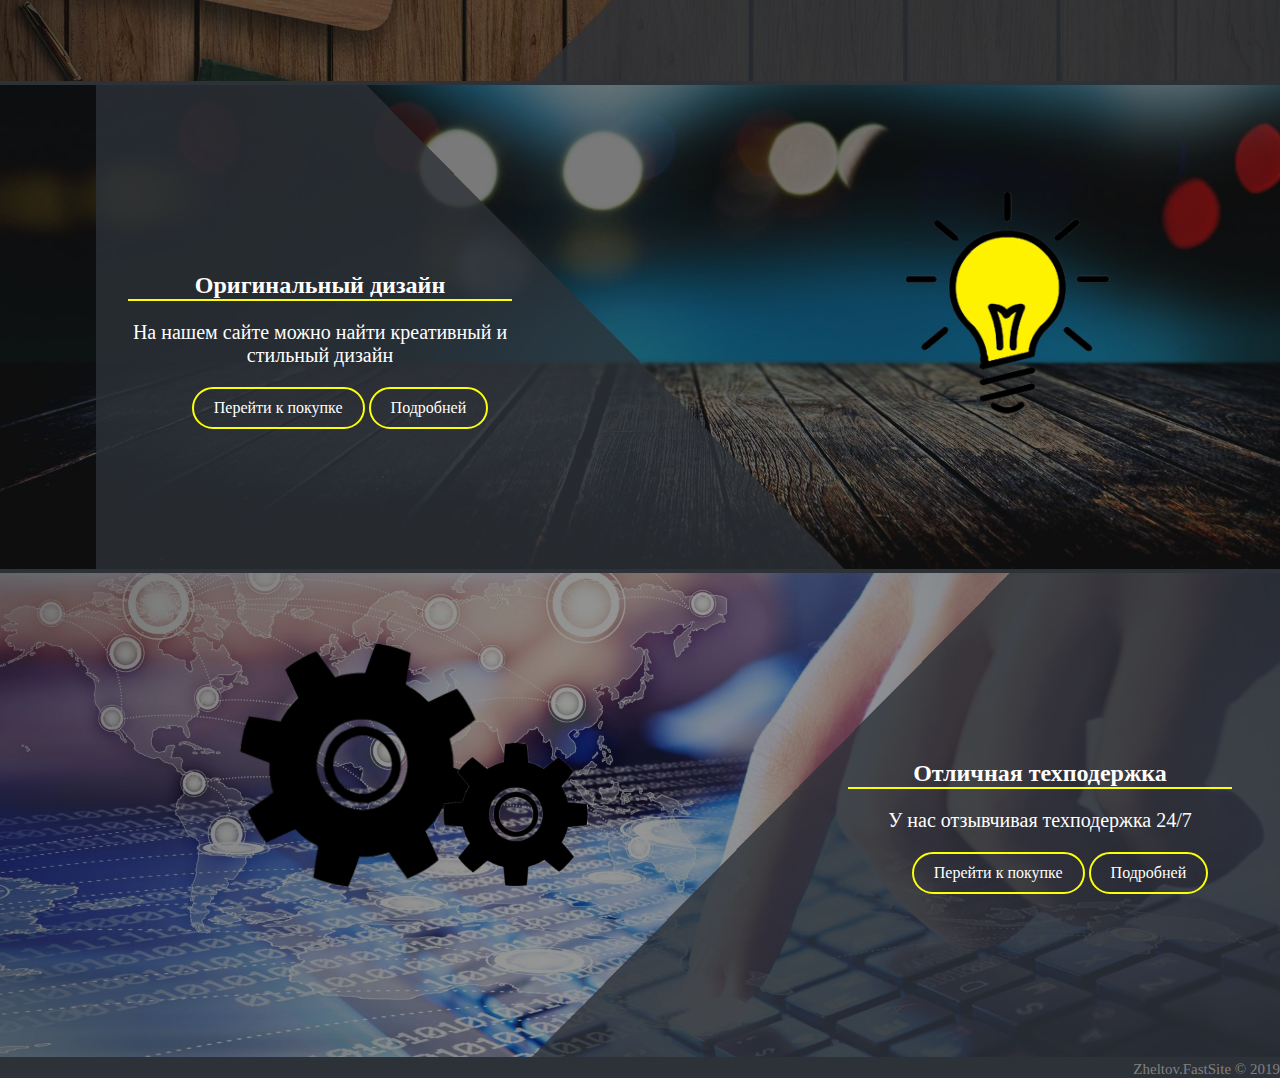
<file: Zheltov/index.html>
<!DOCTYPE html>
<html>
<head>
	<title>FastSite</title>
	<meta charset="utf-8">
	<meta name="viewport" content="width=device-width, initial-scale=1.0">
	<link rel="stylesheet" type="text/css" href="FastSite.css">
	<link rel="stylesheet" href="https://use.fontawesome.com/releases/v5.7.0/css/all.css" integrity="sha384-lZN37f5QGtY3VHgisS14W3ExzMWZxybE1SJSEsQp9S+oqd12jhcu+A56Ebc1zFSJ" crossorigin="anonymous">
</head>
<body>
	<header>
		<h1>
			<a href="">FastSite</a> 
		</h1>
		<nav>
			<ul class="header_nav">
				<li>
					<a href="">Главная</a> 
				</li>
				<li>
					<a href="">Купить сайт</a> 
				</li>
				<li>
					<a href="">Регистрация</a>	
				</li>					
			</ul>
			
			<i class="fas fa-bars" id="fas">
				<ul class="header_nav_drop">
					<li>
						<a href="">Главная</a> 
					</li>
					<li>
						<a href="">Купить сайт</a> 
					</li>
					<li>
						<a href="">Регистрация</a>	
					</li>
				</ul>
			</i>
			
		</nav>
		<div class="Content_header">
			<span>
				Мои контакты:
			</span>
			<div class="icon1">
				<a href="https://www.facebook.com/profile.php?id=100016183117302&ref=bookmarks"><i class="fab fa-facebook-square"></i></a>
				<a href="https://www.instagram.com/zheltovslava/?hl=ru"><i class="fab fa-instagram"></i></a>
				<a href="https://vk.com/id241985605"><i class="fab fa-vk"></i></a>
			</div>
		</div>
	</header>
	<main>
		<div class="main_nav">
			<i class="fas fa-angle-right" id="fas2"></i>
			<div class="Content_main_nav">
				<div class="top_punct">
					<a href="" id="fas3"><i class="fas fa-user-alt" ></i></a>
					<h4 class="h4_1"><a href="">Слава Желтов</a></h4>
				</div>
				<div class="center_punct">
					<a href="" id="fas3"><i class="fas fa-shopping-basket"></i></a>
					<h4 class="h4_1"><a href="">Корзина желаемого</a></h4>
				</div>
				<div class="center_punct">
					<a href="" id="fas3"><i class="fas fa-comment"></i></a>
					<h4 class="h4_1"><a href="">Уведомления</a></h4>
				</div>
				<div class="center_punct">
					<a href="" id="fas3"><i class="fab fa-slack-hash"></i></a>
					<h4 class="h4_1"><a href="">Черный список</a></h4>
				</div>
				<div class="center_punct">
					<a href="" id="fas3"><i class="fas fa-cog"></i></a>
					<h4 class="h4_1"><a href="">Настройки аккаунта</a></h4>
				</div>
				<div class="center_punct">
					<a href="" id="fas3"><i class="fas fa-question-circle"></i></a>
					<h4 class="h4_1"><a href="">О нас</a></h4>
				</div>
				<div class="bottom_punct">
					<a href="" id="fas3"><i class="fas fa-door-open"></i></a>
					<h4 class="h4_1"><a href="FastSite.com1.html">Выход</a></h4>
				</div>
			</div>
		</div>
		<div class="div_main_slaid1">			
			<div class="Content_main_slaid1">				
				<div class="text">
					<h2>
						Добро пожалoвать на FastSite!
					</h2>
					<i class="fas fa-arrow-down" id="fas1"></i>
				</div>
				<img src="img/22-graphics-1-1024x495_2.png" class="img1_main_slaid">
				<img src="img/22-graphics-1-1024x495_3.png" class="img4_main_slaid">					
			</div>					
		</div>
		<div class="div_main_slaid2">			
			<div class="Content_main_slaid2">				
				<div class="text">
					<h2>
						Широкий выбор сайтов
					</h2>
					<p>
						На нашем сайте можно найти любой сайт который вы захотите !
					</p>
					<div class="botton">
						<ul class="Content_botton">
							<li class="Botton1">
								<a href="#">Перейти к покупке</a>
							</li>
							<li class="Botton2">
								<a href="#">Подробней</a>
							</li>
						</ul>
					</div>
				</div>
				<div class="animate">
					<div class="img_animate">
						<img src="img/FastSite2.png">
						<img src="img/FastSite2.png">
						<img src="img/FastSite2.png">
						<img src="img/FastSite2.png">
						<img src="img/FastSite2.png">
						<img src="img/FastSite2.png">
						<img src="img/FastSite2.png">
						<img src="img/FastSite2.png">
						<img src="img/FastSite2.png">
						<img src="img/FastSite2.png">
						<img src="img/FastSite2.png">
						<img src="img/FastSite2.png">
					</div>
				</div>
				<img src="img/New dizain2.png" class="img2_main_slaid">
				<img src="img/WEB2.jpg" class="img_main_slaid">
				<img src="img/WEB3.jpg" class="img4_main_slaid">
			</div>					
		</div>
		<div class="div_main_slaid3">			
			<div class="Content_main_slaid3">				
				<div class="text">
					<h2>
						Отличная адаптация
					</h2>
					<p>
						На нашем сайте вы найдёте сайты с лучшей адаптацией под любое устройство
					</p>
					<div class="botton">
						<ul class="Content_botton">
							<li class="Botton1">
								<a href="#">Перейти к покупке</a>
							</li>
							<li class="Botton2">
								<a href="#">Подробней</a>
							</li>
						</ul>
					</div>
				</div>
				<div class="animate">
					<div></div>
				</div>
				<img src="img/web-design-2906159_1920_1.jpg" class="img4_main_slaid">
				<img src="img/New dizain.png" class="img3_main_slaid">
				<img src="img/web-design-2906159_1920.jpg" class="img_main_slaid">
				
			</div>					
		</div>
		<div class="div_main_slaid4">			
			<div class="Content_main_slaid2">				
				<div class="text">
					<h2>
						Оригинальный дизайн
					</h2>
					<p>
						На нашем сайте можно найти креативный и стильный дизайн
					</p>
					<div class="botton">
						<ul class="Content_botton">
							<li class="Botton1">
								<a href="#">Перейти к покупке</a>
							</li>
							<li class="Botton2">
								<a href="#">Подробней</a>
							</li>
						</ul>
					</div>
				</div>
				<div class="animate1">
					<i class=></i>
				</div>
				<img src="img/New dizain2.png" class="img2_main_slaid">
				<img src="img/Fon.jpg" class="img_main_slaid">
				<img src="img/Fon1.jpg" class="img4_main_slaid">
			</div>					
		</div>
		<div class="div_main_slaid5">			
			<div class="Content_main_slaid3">				
				<div class="text">
					<h2>
						Отличная техподержка
					</h2>
					<p>
						У нас отзывчивая техподержка 24/7 
					</p>
					<div class="botton">
						<ul class="Content_botton">
							<li class="Botton1">
								<a href="#">Перейти к покупке</a>
							</li>
							<li class="Botton2">
								<a href="#">Подробней</a>
							</li>
						</ul>
					</div>
				</div>
				<div class="animate2">
					<img src="img/6_1.png" class="img1_animate2">
					<img src="img/6_2.png" class="img2_animate2">
				</div>
				<img src="img/Words1.jpg" class="img4_main_slaid">
				<img src="img/New dizain.png" class="img3_main_slaid">
				<img src="img/Words.jpg" class="img_main_slaid">
				
			</div>					
		</div>
	</main>
	<footer>
		<div class="Content_footer">
			<span>
				Zheltov.FastSite © 2019 	
			</span>
		</div>
	</footer>
</body>
</html>
</file>
<file: Bezushko/style.css>
nav{
	background: #3d3d3d!important;
}
.about{
	background-color: #e8e8e8;
	margin-left: -15px;
}
.bezkoshtovni h5{
	text-align: center;
}
.platni h5{
	text-align: center;
}
.gif{
	float: right;
	width: 10%;
}
.model{
	color: black;
	display: block;
	-webkit-box-shadow: 0px 10px 72px -13px rgba(0,0,0,0.75);
-moz-box-shadow: 0px 10px 72px -13px rgba(0,0,0,0.75);
box-shadow: 0px 10px 72px -13px rgba(0,0,0,0.75);
}
.model h6{
	margin-bottom: 0px;
	font-size: 1rem;
}
.model p{
	color: grey;
	margin-bottom: 0px;
	font-size: 0.8rem;
	text-align: left;
}
aside .model h6{
	margin-bottom: 0px;
	font-size: 0.8rem;
}
aside .model p{
	color: grey;
	margin-bottom: 0px;
	font-size: 0.7rem;
	text-align: left;
}
.model .redaktor{
	font-weight: bold;
}
.model:hover {
	
-webkit-box-shadow: 0px 2px 12px -1px rgba(0,0,0,0.75);
-moz-box-shadow: 0px 2px 12px -1px rgba(0,0,0,0.75);
box-shadow: 0px 2px 12px -1px rgba(0,0,0,0.75);
	
}
.text-gray{
	color: grey;
}
footer{
	margin-top: 20px;
	padding: 8px;
	background-color: #e5e4e4;
}
.zic-model {
  animation-duration: 6s;
  animation-iteration-count: infinite;
}
</file>
<file: Braniste/style.css>
body{

	background-color: #8c3800;
}
.h-bg{
	height: 400px;
}
.last-col, .max-price, .max-popul{
	background-color: #ffffff;
}
.my-nav{
	text-align: center;
	margin-top: -38px;
}
.my-nav a{
	text-decoration: none;
	color: #ffffff;
}
.my-nav a:hover{
	color: #ffffff;
	background: #33353ac9;
	color: #f44336;
}

aside{
	margin-top: 0px;
	padding-left: 0px!important;
	padding-right: 0px!important;
}
.top-nedeli{
	background-color: #e0e0e0;
}
.about-card{
	color: grey;
}
.about-tip{
	font-weight: bold;
	color: grey;

}
.model{
	color: black;
}
.wapon:hover {
	-webkit-box-shadow: 0px 0px 50px -10px rgba(0,0,0,0.75);
-moz-box-shadow: 0px 0px 50px -10px rgba(0,0,0,0.75);
box-shadow: 0px 0px 50px -10px rgba(0,0,0,0.75);

}

.wapon p{
	margin-bottom: 0px;

}
.about-tip:hover img{
	transform: rotate(15deg)!important;
	transition-delay: 0.1s;
}
footer{
	background-color: white;
	margin-bottom: -8px;
}
</file>
<file: Isaev/style.css>
body{
	background: linear-gradient(to right, #ca14ff, #8664dc);
}
nav{
	background: linear-gradient(to right, #ca14ff, #8664dc)!important;
}
.navbar-nav{
	width: 100%;
}
.nav-item{
	width: 25%!important;
	text-align: center;
	font-size: 1.2rem;
	font-weight: bold;
}
.kategori, .new, .top, .top-my{
	background-color: #ffffff;
}
.item-kategori:hover img{
	width: 95%!important;
	position: absolute;
}
.item-product-title{
	background-color: #8664dc;
	padding: 5px 10px ;
	color: #ffffff;

}
.price{
	font-size: 1.1rem;
	margin-top: -10px;
	background-color: #8664dc8c;

	
}
.item-product{
	text-decoration: none!important;

}
.item-product:hover img{
	width: 95%!important;
}
.item-product:hover h6 {
	color: #ff9706;
}
.item-product:hover h4 {
	color: #9c27b0;
}

footer{
	background-color: #8725ff;
	opacity: 0.8;
}
footer h6, footer p{
	color: #ffffff;
}
footer p{
	margin-top: -4px;
}
</file>
<file: Litvinchuk/style.css>
body{
	font-size: 16px;
	font-style: sans-serif;
}
.nav-botton{
	background-color: #03a9f4!important;
}
.nav-link {
	font-size: 1.2rem!important;
	font-weight: bold; 
	color: #f6f6f6!important;
}
.about-sources{
	background-color: #ceff6e;
	padding: 50px 10px 50px 10px;
	width: 50%;
	text-align: left;
	margin: auto;
	margin-left: 20px;
}
.nav-link:hover{
	color: #7efd8d!important;
}
.nav-bg{
	background-color: #0e5ab3;
}
.claider{
	 background-image: url(img/header-bg.jpg);
	 background-size: cover;
	 background-repeat: no-repeat;
	 min-height: 400px;
}
.aside-bg{
	background-color: #faffbf;
}
aside{
	overflow: hidden;
}
aside h5{
	border-bottom: 3px solid #0ba000;
}
.main-block{
	overflow: hidden;
	padding-bottom: 20px;
}
.main-block img{
	width: 240px;
	height: 180px;
}
.img-l{
	float: left;
	padding-right: 10px;
}
.img-r{
	float: right;
	padding-left: 10px;
}
footer{
	background-color: #154e16;
	padding: 10px 0 10px 0;
	color: #f1f1f1;
}
@media (max-width: 576px) {
  .main-block img{
  	float: none;
  	width: 100%;
  	margin-bottom: 10px;
  }
  .main-block {
  	text-align: center;
  }
  .main-block p {
  	text-align: left;
  }
  .about-sources{
  	background-color: #ceff6e;
  	width: 80%;
  	margin: auto;
  }
}
</file>
<file: Zheltov/FastSite.css>
body{
	font-family:Comic Sans MS, Comic Sans, cursive;
	margin:0;
	color: white;
	background-color:rgb(45,50,57);
}
header{
	display: grid;
	grid-template-columns: 1fr 1fr 0.3fr;
 	position: absolute;
 	z-index: 4;
 	width: 100%;
}
a{
	color: white;
	text-decoration: none;
}
main{
	height: 100%
	white:100%;
	z-index: 3;
}
footer{
	width: 100%;
}
h1{
	margin-left: 4em;
	flex-grow: 1;
}
nav{

}
.botton{
	margin-top:5%;
	width: 100%;
}
.Content_botton{
	text-align: center;
	margin:auto;
}
.Content_botton li{
	display: inline-block;
	padding-top: 10px;
	padding-left: 20px;
	padding-right: 20px;
	padding-bottom: 10px;
	border: 2px solid #fbff08;
	border-radius: 30px;
	transition: 0.5s;
}
#fas{
	font-size: 36px;
	float: right;
	margin-right: 15%;
	margin-top: 6px;
	display: none;
}
.Content_main_nav{
	position:fixed;
	width: 5em;
	height: 100%;
	background-color:rgb(45,50,57);
	z-index: 6;
	transition: 0.5s;
}
.main_nav{
	position: fixed;
	width: 6em;
	height:100%;
	background-color: white;
	z-index: 5;
	transition: 0.5s;
}
.top_punct{
	width: 85%;
	border-bottom: 2px solid white;
	margin: auto;
	display: flex;
	transition: 0.5s;
}
#fas3{
	font-size: 40px;
	margin-top: 0.5em;
	margin-left: 0.34em;
	margin-bottom: 0.3em;
	width: 25%;
}
.center_punct{
	width: 85%;
	margin: auto;
	display: flex;
	transition: 0.5s;
}
.bottom_punct{
	position: absolute;
	bottom: 0;
	border-top: 2px solid white;
	width: 100%;
	margin: auto;
	display: flex;
	transition: 0.5s;
}
.h4_1{
	display: flex;
	flex-grow: 3;
	margin-left: -1000px;
	transition: 0.5s;
}
#fas2{
	position: absolute;
	top: 45%;
	right: 0.2em;	 
	color: black;
	font-size: 20px;
	
}
.header_nav_drop{
	display: none;
	position: fixed;

}
.header_nav_drop li{
	text-align: center;
	display: block;
	padding:5px;
	background-color:rgba(45,50,57,0.8);
	border-bottom: 2px solid  #fbff08;
}
.header_nav_drop li a{
	font-size:20px;
	font-family:Comic Sans MS, Comic Sans, cursive; 
}
.header_nav li{
	display: inline-block;
	padding:20px;
	transition: 0.5s;
 
}
.img_main_slaid{
	width: 100%;
}
.img1_main_slaid{
	width: 100%;
}
.img4_main_slaid{
	width: 100%;
	display: none;
}
.img2_main_slaid{
	opacity: 0.8;
	position: absolute;
	width:72%;
	left: 6em;
}
.img3_main_slaid{
	opacity: 0.8;
	position: absolute;
	width:72%;
	right: 0;
}
.Content_main_slaid1{
	margin:auto;
}
.Content_main_slaid1 .text{
	position: absolute;
	margin-top: 15%;	
	width: 100%;
	text-align: center;	
}
.Content_main_slaid1 .text h2{
	margin:auto;
	width: 40%;
	border-bottom: 2px solid  #fbff08;
}
.Content_main_slaid2 .text{
	position: absolute;
	margin-top: 13%;
	z-index: 2;
	width: 30%;
	left: 8em;
	text-align: center;
}
.Content_main_slaid2 .text h2{
	border-bottom: 2px solid  #fbff08;
}
.Content_main_slaid2 .animate{
	position: absolute;
	margin-top: 5%;
	z-index: 2;
	width: 30%;
	right: 3em;
	text-align: center;
	height: 50%;
	overflow:hidden;
}
.Content_main_slaid2 .animate .img_animate{
	animation: Slaider 10s infinite ease-in-out;
	animation-timing-function:linear;
}
.Content_main_slaid2 .animate .img_animate img{
	padding:20px;
	width: 60%;
	margin:auto;
	transition: 0.5s;
}
.Content_main_slaid2 .text p{
	font-size: 20px;
}
.Content_main_slaid3 .text{
	position: absolute;
	margin-top: 13%;
	z-index: 2;
	width: 30%;
	right: 3em;
	text-align: center;
}
.Content_main_slaid3 .text h2{
	border-bottom: 2px solid  #fbff08;
}
.Content_main_slaid3 .text p{
	font-size: 20px;
}
.Content_main_slaid3 .animate{
	position: absolute;
	margin-top: 5%;
	z-index: 2;
	width: 30%;
	left: 14em;
	text-align: center;
}
.Content_main_slaid3 .animate div{
	animation: img 5s infinite ease-in-out;
	content: url(img/Phon.png);
	width: 50%;
}
.Content_main_slaid2 .animate1{
	position: absolute;
	margin-top: 8%;
	z-index: 2;
	width: 30%;
	right: 5em;
	text-align: center;
}
.Content_main_slaid2 .animate1 i{
	content:url(img/Messange.png);
	animation: Smoke 2s infinite ease-in-out;
	width: 60%; 
}
.Content_main_slaid3 .animate2{
	position: absolute;
	margin-top: 5%;
	z-index: 2;
	width: 30%;
	left: 14em;
}
.Content_header{
	margin-top: 0;
	text-align: center;
	float: right;
	padding:20px;
	font-size: 20px;
	transition: 0.5s;
}
.img1_animate2{
	width: 70%;
	animation: a 3s infinite ease-in-out;
	animation-direction:normal;
	animation-timing-function:linear;
}
.img2_animate2{
	margin-top: -20%;
	margin-left:-15%; 
	width: 40%;
	animation: b 3s infinite ease-in-out;
	animation-direction:normal;
	animation-timing-function:linear;
}
.img2_main_slaid{
	z-index: 1;
}
.img_main_slaid{
	width: 100%;
}
#fas1{
	margin-top: 5%;
	font-size: 60px;
	animation: Arrow 4s infinite ease-in-out;
}
.Content_footer{
	text-align: right;
	font-size: 15px;
	color: gray;

}
/*animation*/
.top_punct:hover{
	background:-webkit-radial-gradient(circle farthest-corner at left center, rgb(251, 255, 8) 0%, rgb(45, 50, 57) 93%);
	background:-o-radial-gradient(circle farthest-corner at left center, rgb(251, 255, 8) 0%, rgb(45, 50, 57) 93%);
	background:-moz-radial-gradient(circle farthest-corner at left center, rgb(251, 255, 8) 0%, rgb(45, 50, 57) 93%);
	background:radial-gradient(circle farthest-corner at left center, rgb(251, 255, 8) 0%, rgb(45, 50, 57) 93%);
}
.center_punct:hover{
	background:-webkit-radial-gradient(circle farthest-corner at left center, rgb(251, 255, 8) 0%, rgb(45, 50, 57) 93%);
	background:-o-radial-gradient(circle farthest-corner at left center, rgb(251, 255, 8) 0%, rgb(45, 50, 57) 93%);
	background:-moz-radial-gradient(circle farthest-corner at left center, rgb(251, 255, 8) 0%, rgb(45, 50, 57) 93%);
	background:radial-gradient(circle farthest-corner at left center, rgb(251, 255, 8) 0%, rgb(45, 50, 57) 93%);
}
.bottom_punct:hover{
	background:-webkit-radial-gradient(circle farthest-corner at left center, rgb(251, 255, 8) 0%, rgb(45, 50, 57) 93%);
	background:-o-radial-gradient(circle farthest-corner at left center, rgb(251, 255, 8) 0%, rgb(45, 50, 57) 93%);
	background:-moz-radial-gradient(circle farthest-corner at left center, rgb(251, 255, 8) 0%, rgb(45, 50, 57) 93%);
	background:radial-gradient(circle farthest-corner at left center, rgb(251, 255, 8) 0%, rgb(45, 50, 57) 93%);
}

.main_nav:hover .Content_main_nav{
	width:28.8%;
}
.Content_main_nav:hover .h4_1{
	display: block;
	margin-left: 0;
}
.main_nav:hover{
	width: 30%;
}
#fas:hover .header_nav_drop{
	display: block;	
	right: 0;
	top: 0.3em;
	width: 50%;	
}.Content_botton li:hover{
	background-color: #fbff08;
}
.Content_botton li:hover a{
	color: black;
}
.header_nav li:hover{
	background-color: #fbff08;

}
.header_nav li:hover a{
	color: black;
}
.Content_main_slaid2 .animate .img_animate:hover{
	animation-play-state:paused;
}
.Content_main_slaid2 .animate .img_animate img:hover{
	border: 2px solid  #fbff08;
	width: 70%;
	padding:0;
}
.Content_header:hover{
	background-color: #fbff08;
	color: black;
}
.Content_header:hover a {
	color: black;
}

@keyframes Arrow{
	0%{
		margin-top: 10%;
	}
	50%{
		margin-top:15%;
	}
	100%{
		margin-top:10%;
	}
}
@keyframes Slaider{
	0%{
		margin-top:0;
	}
	100%{
		margin-top:-400%;
	}
}
@keyframes img {
	0%{
		
	}
	25%{
		
	}
	50%{
		transform: rotate(-90deg);
		content: url(img/Phon2.png);
	}
	65%{
		content: url(img/Phon2.png);
	}
	100%{
		transform: rotate(0deg);
	}
}
@keyframes Smoke{
	0%{
		content:url(img/Messange.png);
	}
	100%{
		content:url(img/Messange2.png);
	}
}
@keyframes a{
	0%{
	}
	100%{
		transform: rotate(360deg);
	}
}
@keyframes b{
	0%{
	}
	100%{
		transform: rotate(-360deg);
	}
}
@media (max-width: 576px){
	header{
		top: 0;
		position: fixed;
		width: 10%;
		height: 3em;
		display: flex;
		background-color:rgba(45,50,57,0.8);
	}
	main{
		margin-top: 3em;
	}
	#fas{
		display: block;
	}
	.botton{
		display: none;
	}
	.main_nav{
		display: none;
	}
	.animate{
		display: none;
	}
	.animate1{
		display: none;
	}
	.animate2{
		display: none;
	}
	#fas1{
		display: none;
	}
	.img_main_slaid{
		display: none;
	}
	.img2_main_slaid{
		display: none;
	}
	.img3_main_slaid{
		display: none;
	}
	.div_main_slaid2{

	}
	.img4_main_slaid{
		display: block;
	}
	.img1_main_slaid{
		display: none;
	}
	.Content_main_slaid1 .text{
		margin-top: 15%;
	}
	.Content_main_slaid1 .text h2{
		width: 70%;
		border:none;
	}
	h1{
		margin:0;
	}
	.header_nav{
		display: none;
	}
	.Content_main_slaid2 .text {
		margin-top: 0;
		left: 10%;
		width: 80%;
	}
	.Content_main_slaid3 .text {
		margin-top: 0;
		left: 10%;
		width: 80%;
	}

}
@media (max-width: 767.98px) and(min-width: 577px){
	header{
		position: fixed;
		width: 100%;
		top: 0;
		height: 3em;
		display: flex;
		background-color:rgba(45,50,57,0.8) ;
	}
	main{
		margin-top: 3em;
	}
	#fas{
		display: block;
	}
	.main_nav{
		display: none;
	}
	.animate{
		display: none;
	}
	.animate1{
		display: none;
	}
	.animate2{
		display: none;
	}
	#fas1{
		display: none;
	}
	.img_main_slaid{
		display: none;
	}
	.img2_main_slaid{
		display: none;
	}
	.img3_main_slaid{
		display: none;
	}
	.div_main_slaid2{

	}
	.img4_main_slaid{
		display: block;
	}
	.img1_main_slaid{
		display: none;
	}
	.Content_main_slaid1 .text{
		margin-top: 15%;
	}
	.Content_main_slaid1 .text h2{
		width: 70%;
		border:none;
	}
	h1{
		margin:0;
	}
	.header_nav{
		display: none;
	}
	.Content_main_slaid2 .text {
		margin-top: 0;
		left: 10%;
		width: 80%;
	}
	.Content_main_slaid3 .text {
		margin-top: 0;
		left: 10%;
		width: 80%;
	}	
}
@media (max-width: 991.98px) {
header{
		position: fixed;
		width: 100%;
		top: 0;
		height: 3em;
		display: flex;
		background-color:rgba(45,50,57,0.8) ;
	}
		main{
		margin-top: 3em;
	}
	#fas{
		display: block;
	}
	.main_nav{
		display: none;
	}
	.animate{
		display: none;
	}
	.animate1{
		display: none;
	}
	.animate2{
		display: none;
	}
	#fas1{
		display: none;
	}
	.img_main_slaid{
		display: none;
	}
	.img2_main_slaid{
		display: none;
	}
	.img3_main_slaid{
		display: none;
	}
	.div_main_slaid2{

	}
	.img4_main_slaid{
		display: block;
	}
	.img1_main_slaid{
		display: none;
	}
	.Content_main_slaid1 .text{
		margin-top: 15%;
	}
	.Content_main_slaid1 .text h2{
		width: 70%;
		border:none;
	}
	h1{
		margin:0;
	}
	.header_nav{
		display: none;
	}
	.Content_main_slaid2 .text {
		margin-top: 0;
		left: 10%;
		width: 80%;
	}
	.Content_main_slaid3 .text {
		margin-top: 0;
		left: 10%;
		width: 80%;
	}	
}
@media (max-width: 1199.98px) {
	header{
		position: fixed;
		top: 0;
		width: 100%;
		height: 3em;
		display: flex;
		background-color:rgba(45,50,57,0.8) ;
	}
	main{
		margin-top: 3em;
	}
	.Content_header{
		display: none;
	}
	#fas{
		display: block;
	}
	.main_nav{
		display: none;
	}
	.animate{
		display: none;
	}
	.animate1{
		display: none;
	}
	.animate2{
		display: none;
	}
	#fas1{
		display: none;
	}
	.img_main_slaid{
		display: none;
	}
	.img2_main_slaid{
		display: none;
	}
	.img3_main_slaid{
		display: none;
	}
	.div_main_slaid2{

	}
	.img4_main_slaid{
		display: block;
	}
	.img1_main_slaid{
		display: none;
	}
	.Content_main_slaid1 .text{
		margin-top: 15%;
	}
	.Content_main_slaid1 .text h2{
		width: 70%;
		border:none;
	}
	h1{
		margin:0;
	}
	.header_nav{
		display: none;
	}
	.Content_main_slaid2 .text {
		margin-top: 0;
		left: 10%;
		width: 80%;
	}
	.Content_main_slaid3 .text {
		margin-top: 0;
		left: 10%;
		width: 80%;
	}
}
</file>
